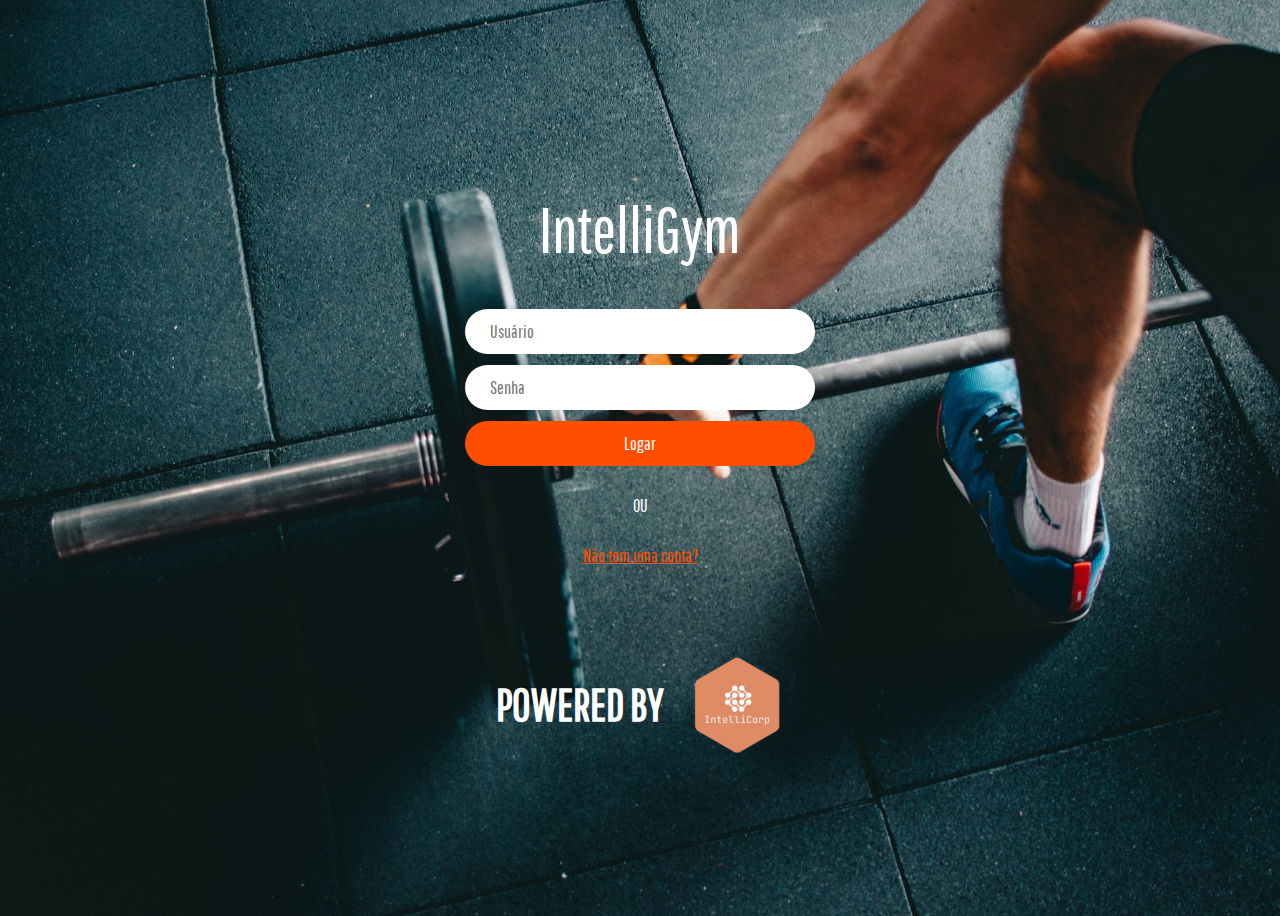
<file: templates/index.html>
<!DOCTYPE html>
<html lang="pt-BR">
<head>
    <meta charset="UTF-8">
    <meta http-equiv="X-UA-Compatible" content="IE=edge">
    <meta name="viewport" content="width=device-width, initial-scale=1.0">
    <title>IntelliGym</title>
    <link rel="stylesheet" href="../static/style.css">
    <link rel="icon" type="image/x-icon" href="../static/images/IntelliCorp.svg">
</head>
<body class="initial">
    <div id="error" class="error invisible">
        <p>Credenciais Inválidas!</p>
        <button onclick="esconderErro()">X</button>
    </div>
    <div class="content">
        <h1>IntelliGym</h1>
        <div class="fields">
            <input id="user" type="text" placeholder="Usuário">
            <input id="password" type="password" placeholder="Senha">
            <a id="login" class="button" href="/main">Logar</a>
            <p>OU</p>
            <a href="/register">Não tem uma conta?</a>
        </div>
        <div class="powered">
            <h2>POWERED BY</h2>
            <img src="../static/images/IntelliCorp.svg" alt="">
        </div>
    </div>
</body>
<script>
    // Obtém o elemento âncora pelo ID
    const linkElement = document.getElementById('login');

    // Obtém a div pelo ID
    const divElement = document.getElementById('error');

    // Adiciona um ouvinte de evento de clique ao link
    linkElement.addEventListener('click', function(event) {
        
        event.preventDefault();

        var userElement = document.getElementById('user');

        var passElement = document.getElementById('password');

        if (userElement.value == 'Rogerio' && passElement.value == '1234') {
            // Se a condição for atendida, segue para o link
            window.location.href = linkElement.href;
        } else {
            // Caso contrário, remove a classe 'invisible' da div
            divElement.classList.remove('invisible');
        }

        // Impede o comportamento padrão do link (não redireciona para o href)
    });

    function esconderErro() {
        // Obtém o elemento pelo ID
        const errorElement = document.getElementById('error');
      
        // Adiciona a classe 'invisible' ao elemento
        errorElement.classList.add('invisible');
    }
</script>
</html>
</file>
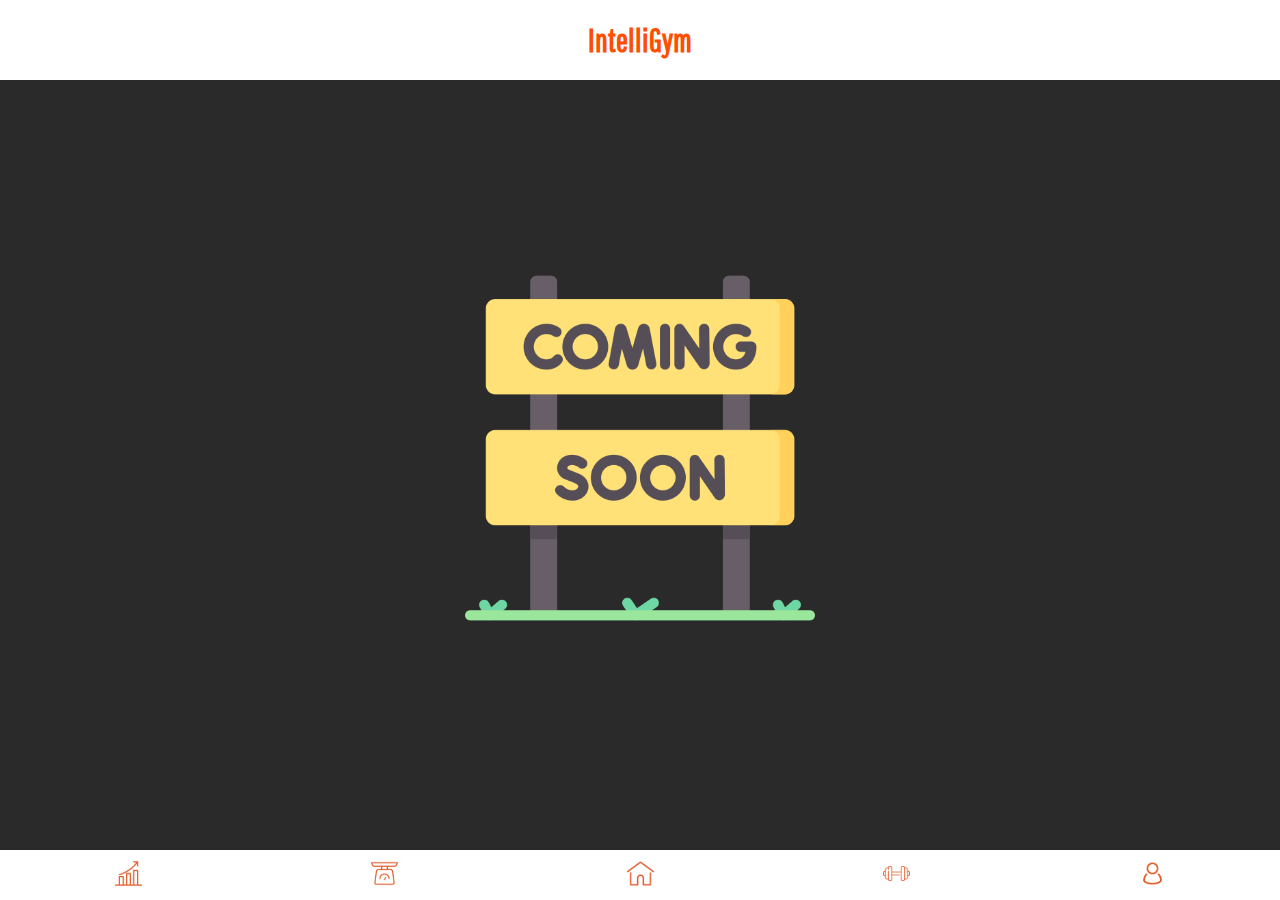
<file: templates/commingsoon.html>
<!DOCTYPE html>
<html lang="pt-BR">
<head>
    <meta charset="UTF-8">
    <meta http-equiv="X-UA-Compatible" content="IE=edge">
    <meta name="viewport" content="width=device-width, initial-scale=1.0">
    <title>Comming Soon</title>
    <link rel="stylesheet" href="../static/commingsoon.css">
    <link rel="icon" type="image/x-icon" href="../static/images/IntelliCorp.svg">
</head>
<body>
    <header>
        <h1>IntelliGym</h1>
    </header>

    <section>
        <img src="../static/images/comming.png" alt="Em breve">
    </section>
    
    <footer>
        <a href="/progress"><img src="../static/images/progress.svg" alt="progress"></a>
        <a href="/target"><img src="../static/images/target.svg" alt="target"></a>
        <a href="/main"><img src="../static/images/home.svg" alt="main"></a>
        <a href="/training"><img src="../static/images/training.svg" alt="training"></a>
        <a href="/profile"><img src="../static/images/profile.svg" alt="profile"></a>
    </footer>
</body>
</html>
</file>
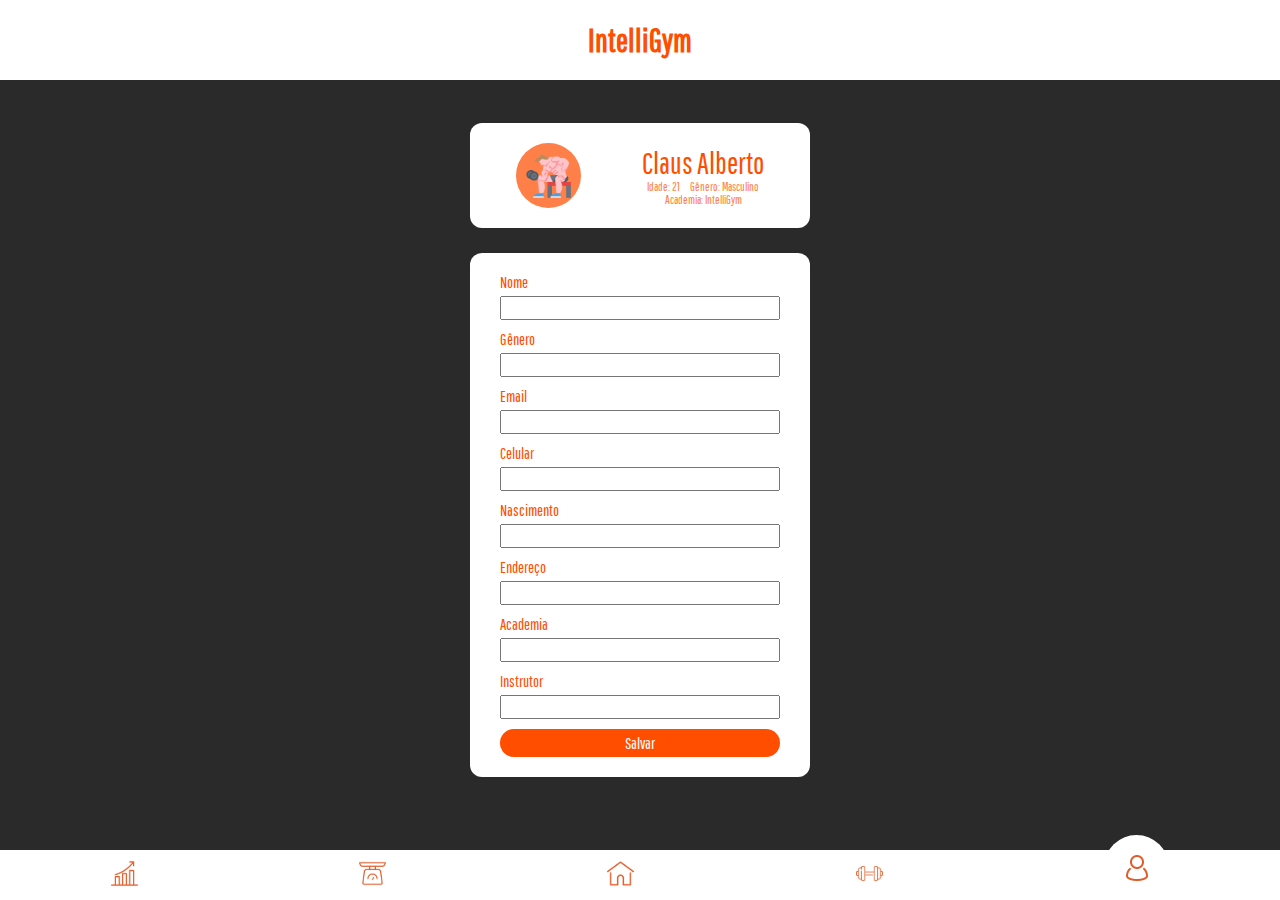
<file: templates/profile.html>
<!DOCTYPE html>
<html lang="pt-BR">
<head>
    <meta charset="UTF-8">
    <meta http-equiv="X-UA-Compatible" content="IE=edge">
    <meta name="viewport" content="width=device-width, initial-scale=1.0">
    <title>IntelliGym - Objetivos</title>
    <link rel="stylesheet" href="../static/profile.css">
    <link rel="icon" type="image/x-icon" href="../static/images/IntelliCorp.svg">
</head>
<body>
    <header>
        <h1>IntelliGym</h1>
    </header>

    <section class="container">
        <div class="profile_intro">
            <img src="../static/images/picture.svg" alt="profile">
            <div class="profile_intro_content">
                <h2>Claus Alberto</h2>
                <div>
                    <p>Idade: 21</p>
                    <p>Gênero: Masculino</p>
                </div>
                <div>
                    <p>Academia: IntelliGym</p>
                </div>
            </div>
        </div>
        <div class="profile_content">
            <div class="profile_content_item">
                <label for="">Nome</label>
                <input type="text">
            </div>
            <div class="profile_content_item">
                <label for="">Gênero</label>
                <input type="text">
            </div>
            <div class="profile_content_item">
                <label for="">Email</label>
                <input type="text">
            </div>
            <div class="profile_content_item">
                <label for="">Celular</label>
                <input type="text">
            </div>
            <div class="profile_content_item">
                <label for="">Nascimento</label>
                <input type="text">
            </div>
            <div class="profile_content_item">
                <label for="">Endereço</label>
                <input type="text">
            </div>
            <div class="profile_content_item">
                <label for="">Academia</label>
                <input type="text">
            </div>
            <div class="profile_content_item">
                <label for="">Instrutor</label>
                <input type="text">
            </div>
            <div class="profile_content_item profile_content_submit">
                <input type="submit" value="Salvar">
            </div>
        </div>
    </section>

    <footer>
        <a href="/progress"><img src="../static/images/progress.svg" alt="progress"></a>
        <a href="/target" ><img src="../static/images/target.svg" alt="target"></a>
        <a href="/main"><img src="../static/images/home.svg" alt="main"></a>
        <a href="/training"><img src="../static/images/training.svg" alt="training"></a>
        <a href="/profile" class="selected"><img src="../static/images/profile.svg" alt="profile"></a>
    </footer>
</body>
</html>
</file>
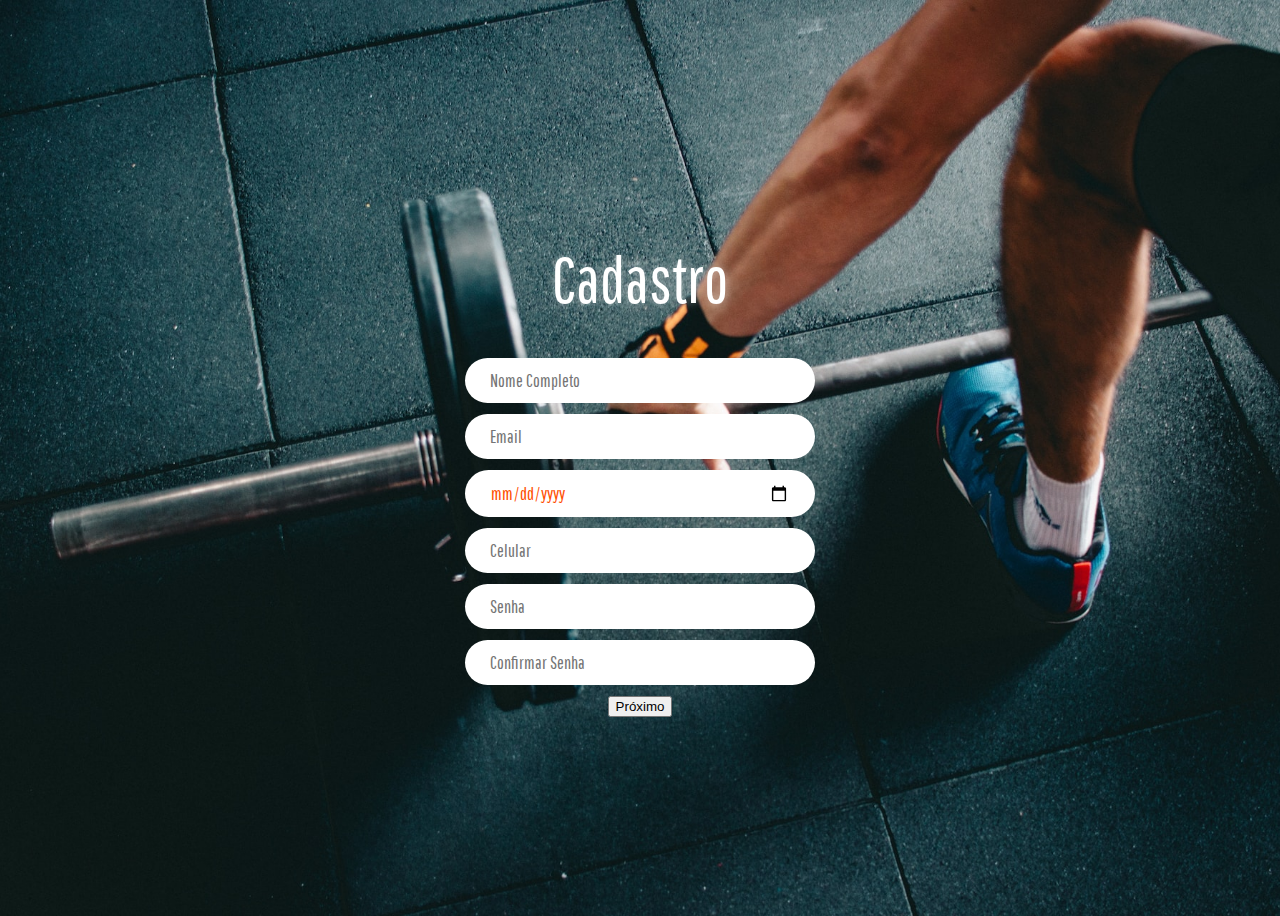
<file: templates/register.html>
<!DOCTYPE html>
<html lang="pt-BR">
<head>
    <meta charset="UTF-8">
    <meta http-equiv="X-UA-Compatible" content="IE=edge">
    <meta name="viewport" content="width=device-width, initial-scale=1.0">
    <title>IntelliGym - Cadastro</title>
    <link rel="stylesheet" href="../static/style.css">
    <link rel="icon" type="image/x-icon" href="../static/images/IntelliCorp.svg">
</head>
<body class="initial">
    <div class="content">
        <h1>Cadastro</h1>
        <div class="fields">
            <input type="text" placeholder="Nome Completo">
            <input type="email" placeholder="Email">
            <input type="date" placeholder="Data de Nascimento">
            <input type="tel" placeholder="Celular">
            <input type="password" placeholder="Senha">
            <input type="password" placeholder="Confirmar Senha">
            <button>Próximo</button>
        </div>
    </div>
    <div class="content" style="display:none">
        <h1>Cadastro</h1>
        <div class="fields">
            <select name="Frequência de Treino" id="Frequência de Treino">
                <option value="" disabled selected>Frequência de Treino</option>
                <option value="1x/Semana">1x/Semana</option>
                <option value="2x/Semana">2x/Semana</option>
                <option value="3x/Semana">3x/Semana</option>
                <option value="4x/Semana">4x/Semana</option>
                <option value="5x/Semana">5x/Semana</option>
                <option value="6x/Semana">6x/Semana</option>
                <option value="7x/Semana">7x/Semana</option>
            </select>
            <input type="text" placeholder="Academia">
            <input type="number" placeholder="Peso">
            <input type="number" placeholder="Altura">
            <input type="number" placeholder="Tempo de Treino em anos">
            <button>Próximo</button>
        </div>
    </div>
    <div class="content" style="display:none">
        <h1>Objetivo</h1>
        <div class="fields">
            <input type="number" placeholder="Peso Desejado">
            <input type="number" placeholder="% de Massa Muscular Desejado">
            <input type="number" placeholder="% De Gordura Desejado">
            <input type="number" placeholder="% Água Corporal">
            <select name="Tipo de Objetivo" id="Tipo de Objetivo">
                <option value="" disabled selected>Tipo de Objetivo</option>
                <option value="Emagrecimento">Emagrecimento</option>
                <option value="Hipertofia">Hipertofia</option>
            </select>
            <input type="password" placeholder="Tipo de Objetivo">
            <button>Próximo</button>
        </div>
    </div>
</body>
</html>
</file>
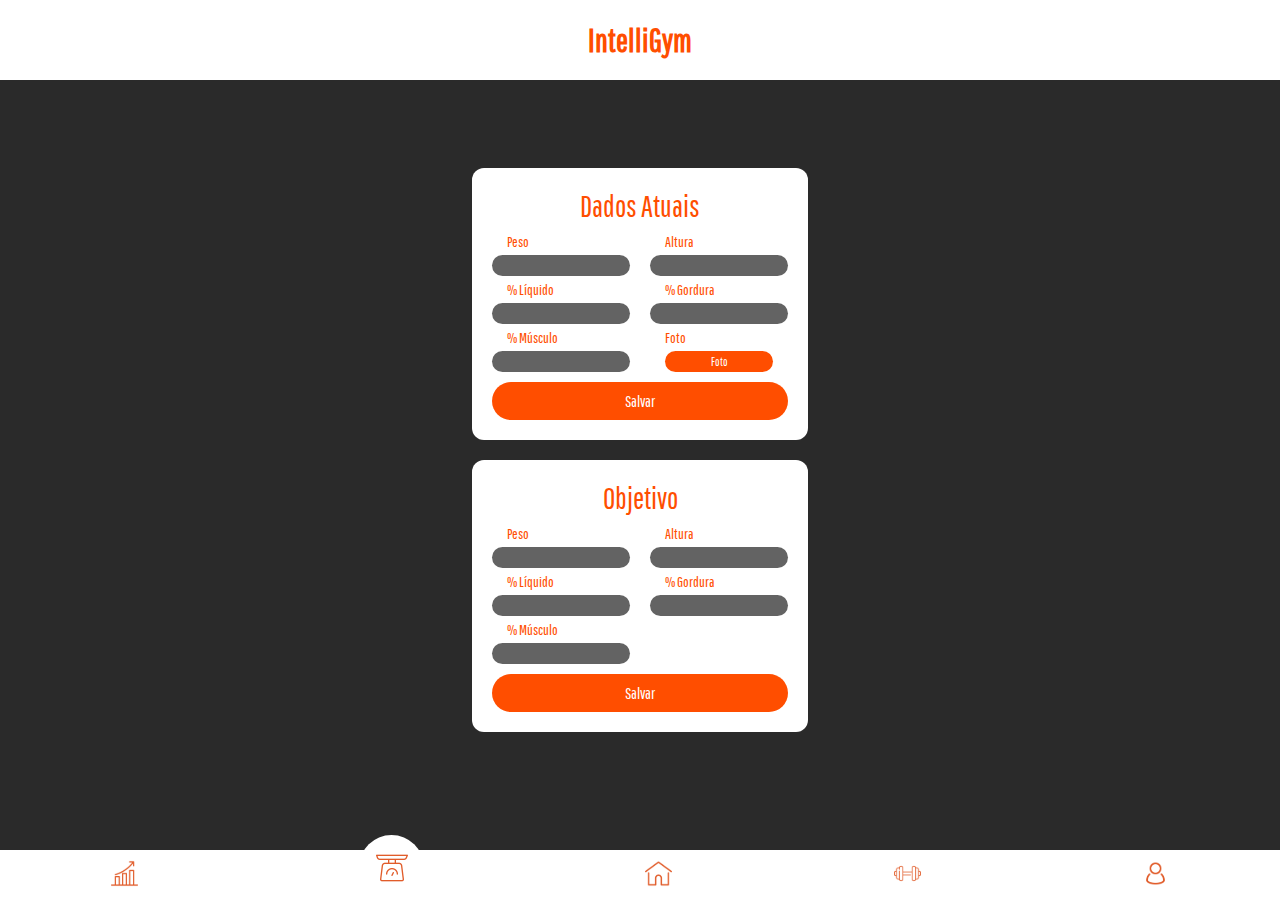
<file: templates/target.html>
<!DOCTYPE html>
<html lang="pt-BR">
<head>
    <meta charset="UTF-8">
    <meta http-equiv="X-UA-Compatible" content="IE=edge">
    <meta name="viewport" content="width=device-width, initial-scale=1.0">
    <title>IntelliGym - Objetivos</title>
    <link rel="stylesheet" href="../static/target.css">
    <link rel="icon" type="image/x-icon" href="../static/images/IntelliCorp.svg">
</head>
<body>
    <header>
        <h1>IntelliGym</h1>
    </header>

    <section class="container">
        <div class="current_data">
            <h2>Dados Atuais</h2>
            <div class="content">
                <div>
                    <label for="">Peso</label>
                    <input type="number">
                    <label for="">% Líquido</label>
                    <input type="number">
                    <label for="">% Músculo</label>
                    <input type="number">
                </div>
                <div>
                    <label for="">Altura</label>
                    <input type="number">
                    <label for="">% Gordura</label>
                    <input type="number">
                    <label for="">Foto</label>
                    <label class="photo" for="photo">Foto</label>
                    <input name="photo" id="photo" type="file">
                </div>
            </div>
            <button>Salvar</button>
        </div>
        <div class="current_data">
            <h2>Objetivo</h2>
            <div class="content">
                <div>
                    <label for="">Peso</label>
                    <input type="number">
                    <label for="">% Líquido</label>
                    <input type="number">
                    <label for="">% Músculo</label>
                    <input type="number">
                </div>
                <div>
                    <label for="">Altura</label>
                    <input type="number">
                    <label for="">% Gordura</label>
                    <input type="number">
                </div>
            </div>
            <button>Salvar</button>
        </div>
    </section>

    <footer>
        <a href="/progress"><img src="../static/images/progress.svg" alt="progress"></a>
        <a href="/target" class="selected"><img src="../static/images/target.svg" alt="target"></a>
        <a href="/main"><img src="../static/images/home.svg" alt="main"></a>
        <a href="/training"><img src="../static/images/training.svg" alt="training"></a>
        <a href="/profile"><img src="../static/images/profile.svg" alt="profile"></a>
    </footer>
</body>
</html>
</file>
<file: static/style.css>
@import url('https://fonts.googleapis.com/css2?family=Pathway+Gothic+One&display=swap');

body.initial {
    height: 100vh;
    overflow-y: hidden;
    background-color: #2A2A2A;
    background-image: url('../static/images/background.jpg');
    background-position: center;
    background-repeat: no-repeat;
    background-size: cover;
    display: flex;
    justify-content: center;
    align-items: center;
}

div.content{
    display: flex;
    justify-content: center;
    align-items: center;
    flex-direction: column;
}

div.content h1{
    color: white;
    font-family: 'Pathway Gothic One', sans-serif;
    font-size: 64px;
    font-weight: 400;
    line-height: 74px;
    letter-spacing: 0em;
    text-align: left;
    text-shadow: 0px 0px 10px rgba(255, 255, 255, 0.54);
}

div.content div.fields {
    display: flex;
    justify-content: center;
    align-items: center;
    flex-direction: column;
    gap: 11px;
    color: white;
}

div.content div.fields input {
    all: unset;
    background-color: white;
    padding: 12px 25px;
    font-family: 'Pathway Gothic One', sans-serif;
    font-size: 18px;
    font-weight: 400;
    line-height: 21px;
    letter-spacing: 0em;
    text-align: left;
    width: 300px;
    border-radius: 100px;
    color: #FF4E00;
}

div.content div.fields .button {
    all: unset;
    background-color: #FF4E00;
    padding: 12px 25px;
    font-family: 'Pathway Gothic One', sans-serif;
    font-size: 18px;
    font-weight: 400;
    line-height: 21px;
    letter-spacing: 0em;
    text-align: center;
    width: 300px;
    border-radius: 100px;
    color: #FFFFFF;
    cursor: pointer;
}

div.content div.fields p {
    font-family: 'Pathway Gothic One', sans-serif;
    font-size: 18px;
    font-weight: 400;
    letter-spacing: 0em;
}

div.content div.fields a {
    font-family: 'Pathway Gothic One', sans-serif;
    font-size: 18px;
    font-weight: 400;
    letter-spacing: 0em;
    color: #FF4E00;
    
}

div.powered {
    margin-top: 75px;
    font-family: 'Pathway Gothic One', sans-serif;
    display: flex;
    justify-content: center;
    align-items: center;
    color: #FFFFFF;
    font-size: 30px;
    font-weight: 400;
    letter-spacing: 0em;
    gap: 25px;
}

body.main {
    height: 100vh;
    overflow-y: hidden;
    background-color: #2A2A2A;
    display: flex;
    flex-direction: column;
    justify-content: center;
    align-items: center;
}

body.main header {
    position: fixed;
    top: 0;
    display: flex;
    justify-content: center;
    align-items: center;
    background-color: #FFFFFF;
    color: #FF4E00;
    width: 100%;
    font-family: 'Pathway Gothic One', sans-serif;
}

body.main .container {
    display: flex;
    flex-direction: column;
    justify-content: center;
    align-items: center;
    max-width: 500px;
    gap: 20px;
}

body.main .container .week {
    display: flex;
    justify-content: center;
    align-items: center;
    background-color: #FFFFFF;
    gap: 15px;
    padding: 15px 15px;
    border-radius: 10px;
}

body.main .container .week .item {
    display: flex;
    height: 100%;
    justify-content: flex-start;
    align-items: center;
    flex-direction: column;
    color: #FF4E00;
    font-family: 'Pathway Gothic One', sans-serif;
    font-size: 18px;
    line-height: 18px;
    gap: 15px;
}

body.main .container .week .item h2 {
    margin: 5px;
}

body.main .container .week .item img {
    width: 25px;
}

body.main .container .complete_training {
    all: unset;
    width: 100%;
    background-color: #FF4E00;
    color: #FFFFFF;
    text-align: center;
    font-family: 'Pathway Gothic One', sans-serif;
    padding: 16px 0;
    border-radius: 10px;
    font-size: 25px;
}

body.main .container .day_training {
    display: flex;
    flex-direction: column;
    justify-content: center;
    align-items: center;
    background-color: #FFFFFF;
    width: 100%;
    border-radius: 10px;
    padding: 16px 0;
    gap: 10px;
}

body.main .container .day_training h2 {
    margin: 0;
    text-align: center;
    font-family: 'Pathway Gothic One', sans-serif;
    color: #FF4E00;
    font-size: 25px;
}

body.main .container .day_training h3 {
    margin: 0;
    text-align: center;
    font-family: 'Pathway Gothic One', sans-serif;
    color: #FE7F47;
}

body.main .container .day_training h4 {
    margin: 0;
    text-align: left;
    font-family: 'Pathway Gothic One', sans-serif;
    color: #FF4E00;
    font-size: 16px;
}

body.main .container .day_training p {
    margin: 0;
    font-family: 'Pathway Gothic One', sans-serif;
    color: #FE7F47;
}

body.main .container .day_training .exercises {
    display: flex;
    flex-direction: column;
    gap: 10px;
    width: 80%;
}

body.main .container .day_training .exercise {
    display: flex;
    justify-content: space-between;
    align-items: center;
    width: 80%;
}

body.main .container .day_training .exercise .content {
    display: flex;
    flex-direction: column;
    justify-content: flex-start;
    align-items: flex-start;
}

body.main .container .day_training .exercise .content .info {
    display: flex;
    gap: 10px;
}

body.main .container .day_training .exercise .content .info2 {
    display: flex;
}

body.main .container .day_training button {
    all: unset;
    width: 80%;
    background-color: #FF4E00;
    color: #FFFFFF;
    font-family: 'Pathway Gothic One', sans-serif;
    text-align: center;
    font-size: 20px;
    padding: 7px 0;
    border-radius: 5px;
    cursor: pointer;
}

body.main footer {
    position: fixed;
    bottom: 0;
    background-color: #FFFFFF;
    width: 100%;
    display: flex;
    justify-content: space-around;
    align-items: center;
    height: 50px;
}

body.main footer a.selected{
    width: 65px;
    height: 65px;
    background-color: #FFFFFF;
    display: flex;
    justify-content: center;
    align-items: center;
    border-radius: 65px;
    align-self: flex-end;
}

.error {
    position: absolute;
    top: 25px;
    margin: 0 auto;
    background-color: #ff4242;
    width: 98%;
    border-radius: 5px;
    text-align: center;
    font-size: 20px;
    font-family: 'Pathway Gothic One', sans-serif;
    display: flex;
    justify-content: space-between;
}

.error p {
    padding: 0 30px;
}

.error button {
    all: unset;
    padding-right: 30px;
    cursor: pointer;
}

.invisible {
    display: none;
}
</file>
<file: static/commingsoon.css>
@import url('https://fonts.googleapis.com/css2?family=Pathway+Gothic+One&display=swap');

body {
    all: unset;
    min-height: 100vh;
    background-color: #2A2A2A;
    display: flex;
    flex-direction: column;
    justify-content: center;
    align-items: center;
}

header {
    position: fixed;
    top: 0;
    display: flex;
    justify-content: center;
    align-items: center;
    background-color: #FFFFFF;
    color: #FF4E00;
    width: 100%;
    font-family: 'Pathway Gothic One', sans-serif;
}

section.container {
    all: unset;
    display: flex;
    flex-direction: column;
    justify-content: center;
    align-items: center;
    gap: 20px;
    max-width: 400px;
}

section img {
    width: 350px;
}










footer {
    position: fixed;
    bottom: 0;
    background-color: #FFFFFF;
    width: 100%;
    display: flex;
    justify-content: space-around;
    align-items: center;
    height: 50px;
}

footer a.selected {
    width: 65px;
    height: 65px;
    background-color: #FFFFFF;
    display: flex;
    justify-content: center;
    align-items: center;
    border-radius: 65px;
    align-self: flex-end;
}

footer a img {
    width: 27px;
    height: 27px;
}

footer a.selected img {
    width: 32px;
    height: 32px;
}
</file>
<file: static/profile.css>
@import url('https://fonts.googleapis.com/css2?family=Pathway+Gothic+One&display=swap');

body {
    all: unset;
    min-height: 100vh;
    background-color: #2A2A2A;
    display: flex;
    flex-direction: column;
    justify-content: center;
    align-items: center;
}

header {
    position: fixed;
    top: 0;
    display: flex;
    justify-content: center;
    align-items: center;
    background-color: #FFFFFF;
    color: #FF4E00;
    width: 100%;
    font-family: 'Pathway Gothic One', sans-serif;
}

section.container {
    all: unset;
    display: flex;
    flex-direction: column;
    justify-content: center;
    align-items: center;
    gap: 25px;
}

section.container .profile_intro {
    all: unset;
    display: flex;
    justify-content: space-around;
    align-items: center;
    padding: 20px;
    gap: 10px;
    background-color: #FFFFFF;
    border-radius: 12px;
    width: 300px;
}

section.container .profile_intro .profile_intro_content {
    all: unset;
    display: flex;
    flex-direction: column;
    justify-content: center;
    align-items: center;
    border-radius: 12px;
}

section.container .profile_intro .profile_intro_content h2 {
    all: unset;
    color: #FF4E00;
    font-family: 'Pathway Gothic One', sans-serif;
    font-size: 30px;
    text-align: center;
}

section.container .profile_intro .profile_intro_content div {
    all: unset;
    display: flex;
    align-items: space-between;
    justify-content: center;
    gap: 10px;
}

section.container .profile_intro .profile_intro_content div p {
    all: unset;
    color: #fe7f47;
    font-family: 'Pathway Gothic One', sans-serif;
    font-size: 12px;
    text-align: center;
}

section.container .profile_content {
    all: unset;
    display: flex;
    flex-direction: column;
    justify-content: space-around;
    align-items: center;
    padding: 20px;
    gap: 10px;
    background-color: #FFFFFF;
    border-radius: 12px;
    width: 300px;
}

section.container .profile_content .profile_content_item{
    all: unset;
    display: flex;
    flex-direction: column;
    width: 280px;
    gap: 5px;
}

section.container .profile_content .profile_content_item label{
    all: unset;
    color: #FF4E00;
    font-family: 'Pathway Gothic One', sans-serif;
    font-size: 16px;
}

section.container .profile_content .profile_content_item input{
    color: #FF4E00;
    font-family: 'Pathway Gothic One', sans-serif;
    font-size: 16px;
}

section.container .profile_content .profile_content_submit input{
    all: unset;
    text-align: center;
    padding: 5px;
    border-radius: 50px;
    color: #ffffff;
    font-family: 'Pathway Gothic One', sans-serif;
    font-size: 16px;
    background-color: #FF4E00;
}








footer {
    position: fixed;
    bottom: 0;
    background-color: #FFFFFF;
    width: 100%;
    display: flex;
    justify-content: space-around;
    align-items: center;
    height: 50px;
}

footer a.selected {
    width: 65px;
    height: 65px;
    background-color: #FFFFFF;
    display: flex;
    justify-content: center;
    align-items: center;
    border-radius: 65px;
    align-self: flex-end;
}

footer a img {
    width: 27px;
    height: 27px;
}

footer a.selected img {
    width: 32px;
    height: 32px;
}
</file>
<file: static/target.css>
@import url('https://fonts.googleapis.com/css2?family=Pathway+Gothic+One&display=swap');

body {
    all: unset;
    min-height: 100vh;
    background-color: #2A2A2A;
    display: flex;
    flex-direction: column;
    justify-content: center;
    align-items: center;
}

header {
    position: fixed;
    top: 0;
    display: flex;
    justify-content: center;
    align-items: center;
    background-color: #FFFFFF;
    color: #FF4E00;
    width: 100%;
    font-family: 'Pathway Gothic One', sans-serif;
}

section.container {
    all: unset;
    display: flex;
    flex-direction: column;
    justify-content: center;
    align-items: center;
    gap: 20px;
    max-width: 400px;
}

div.current_data {
    all: unset;
    display: flex;
    flex-direction: column;
    justify-content: center;
    align-items: center;
    padding: 20px;
    gap: 10px;
    background-color: #FFFFFF;
    border-radius: 12px;
}

div.current_data h2 {
    all: unset;
    color: #FF4E00;
    font-family: 'Pathway Gothic One', sans-serif;
    font-size: 30px;
    text-align: center;
}

div.current_data .content {
    all: unset;
    display: flex;
    gap: 50px;
    justify-content: space-between;
    align-items: flex-start;
    max-width: 90%;
}

div.current_data .content div {
    display: flex;
    flex-direction: column;
    width: 45%;
    gap: 5px;
    justify-content: center;
    align-items: center;
}

div.current_data .content div label {
    all: unset;
    color: #FF4E00;
    font-family: 'Pathway Gothic One', sans-serif;
    font-size: 15px;
    align-self: flex-start;
}

div.current_data .content div input {
    all: unset;
    background-color: #636363;
    color: #FF4E00;
    font-family: 'Pathway Gothic One', sans-serif;
    font-size: 12px;
    border-radius: 50px;
    display: flex;
    justify-content: center;
    align-items: center;
    width: 100%;
    padding: 0 15px;
    height: 21px;
}

div.current_data .content div input[type="file"] {
    display: none;
}

div.current_data .content div label.photo {
    all: unset;
    background-color: #FF4E00;
    height: 21px;
    color: #FFFFFF;
    font-family: 'Pathway Gothic One', sans-serif;
    font-size: 12px;
    border-radius: 50px;
    width: 100%;
    display: flex;
    justify-content: center;
    align-items: center;
    cursor: pointer;
}

div.current_data button {
    all: unset;
    width: 100%;
    background-color: #FF4E00;
    border-radius: 100px;
    display: flex;
    justify-content: center;
    align-items: center;
    text-align: center;
    color: #FFFFFF;
    font-family: 'Pathway Gothic One', sans-serif;
    padding: 10px 0;
    cursor: pointer;
}

footer {
    position: fixed;
    bottom: 0;
    background-color: #FFFFFF;
    width: 100%;
    display: flex;
    justify-content: space-around;
    align-items: center;
    height: 50px;
}

footer a.selected {
    width: 65px;
    height: 65px;
    background-color: #FFFFFF;
    display: flex;
    justify-content: center;
    align-items: center;
    border-radius: 65px;
    align-self: flex-end;
}

footer a img {
    width: 27px;
    height: 27px;
}

footer a.selected img {
    width: 32px;
    height: 32px;
}
</file>
